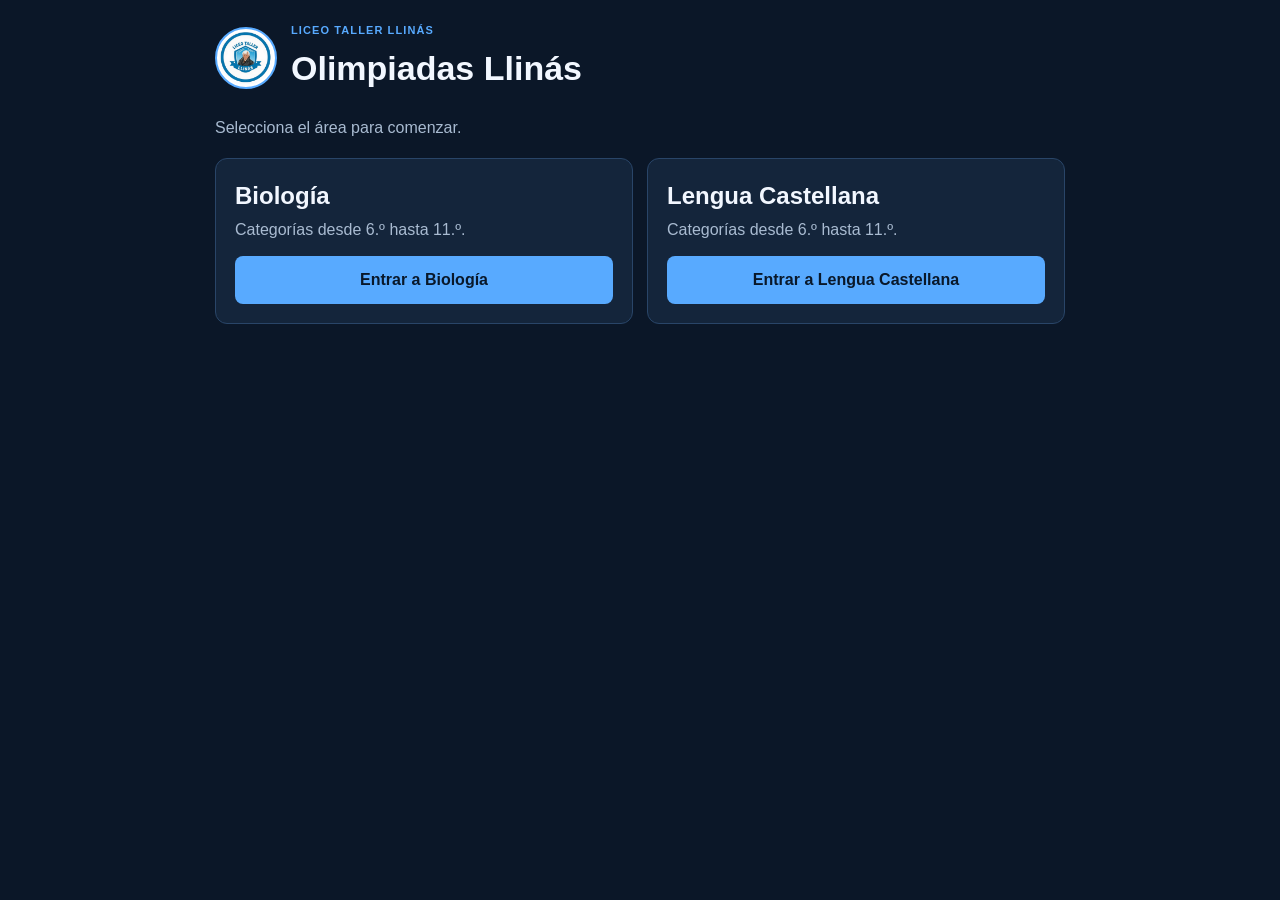
<file: index.html>
<!doctype html>
<html lang="es">
<head>
  <meta charset="utf-8">
  <meta name="viewport" content="width=device-width, initial-scale=1">
  <meta name="theme-color" content="#0b1728">
  <title>Olimpiadas Llinás</title>
  <style>
    :root{color-scheme:dark;--bg:#0b1728;--card:#14253b;--line:#294568;--text:#f2f7ff;--muted:#a9bbd1;--blue:#58aaff}*{box-sizing:border-box}body{margin:0;min-height:100vh;background:var(--bg);color:var(--text);font:16px/1.5 Arial,Helvetica,sans-serif;padding:22px 14px}.wrap{width:min(850px,100%);margin:auto}.top{display:flex;align-items:center;gap:14px;margin-bottom:22px}.top img{width:62px;height:62px;object-fit:contain;background:#fff;border-radius:50%;padding:2px;border:2px solid var(--blue)}.eyebrow{font-size:11px;letter-spacing:.1em;color:var(--blue);font-weight:bold;margin:0 0 4px}.top h1{font-size:clamp(24px,5vw,34px);margin:0}.intro{color:var(--muted);margin:0 0 18px}.subjects{display:grid;grid-template-columns:repeat(auto-fit,minmax(270px,1fr));gap:14px}.subject{background:var(--card);border:1px solid var(--line);border-radius:12px;padding:19px}.subject h2{margin:0 0 4px}.subject p{margin:0 0 14px;color:var(--muted)}.link{display:block;text-align:center;text-decoration:none;color:#09182a;background:var(--blue);font-weight:bold;padding:12px;border-radius:8px}.link:hover{background:#8cc7ff}
  </style>
</head>
<body>
  <main class="wrap">
    <header class="top"><img src="Biologia/assets/logo.jpg" alt="Escudo del Liceo Taller Llinás"><div><p class="eyebrow">LICEO TALLER LLINÁS</p><h1>Olimpiadas Llinás</h1></div></header>
    <p class="intro">Selecciona el área para comenzar.</p>
    <div class="subjects">
      <section class="subject"><h2>Biología</h2><p>Categorías desde 6.º hasta 11.º.</p><a class="link" href="Biologia/index.html">Entrar a Biología</a></section>
      <section class="subject"><h2>Lengua Castellana</h2><p>Categorías desde 6.º hasta 11.º.</p><a class="link" href="Lengua_Castellana/index.html">Entrar a Lengua Castellana</a></section>
    </div>
  </main>
</body>
</html>
</file>
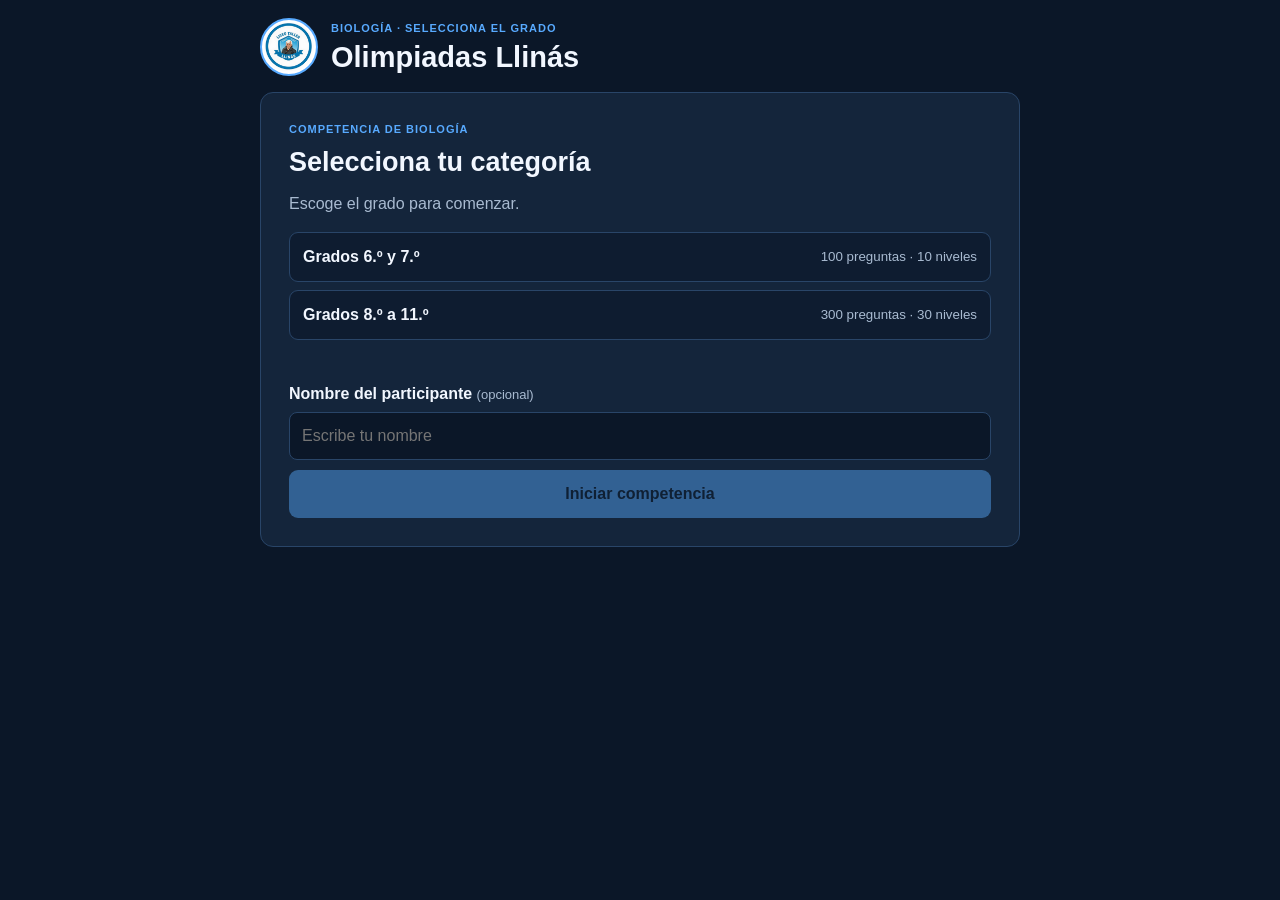
<file: Biologia/index.html>
<!doctype html>
<html lang="es">
<head>
  <meta charset="utf-8">
  <meta name="viewport" content="width=device-width, initial-scale=1">
  <meta name="theme-color" content="#0b1728">
  <title>Olimpiadas Llinás · Biología</title>
  <link rel="stylesheet" href="css/game.css">
</head>
<body data-subject="Biología">
  <main class="shell">
    <header class="topbar"><img class="school-logo" src="assets/logo.jpg" alt="Escudo del Liceo Taller Llinás"><div><p id="gradeLabel" class="eyebrow">BIOLOGÍA · SELECCIONA EL GRADO</p><h1>Olimpiadas Llinás</h1></div></header>
    <section id="startScreen" class="panel">
      <p class="eyebrow">COMPETENCIA DE BIOLOGÍA</p><h2>Selecciona tu categoría</h2>
      <p class="intro-copy">Escoge el grado para comenzar.</p>
      <div class="category-list" role="group" aria-label="Selecciona el grado"><button class="category-option" type="button" data-label="Grados 6.º y 7.º" data-bank="data/biologia-6-7.js" aria-pressed="false"><strong>Grados 6.º y 7.º</strong><small>100 preguntas · 10 niveles</small></button>
<button class="category-option" type="button" data-label="Grados 8.º a 11.º" data-bank="data/biologia-8-11.js" aria-pressed="false"><strong>Grados 8.º a 11.º</strong><small>300 preguntas · 30 niveles</small></button></div>
      <p id="categoryStatus" class="status" aria-live="polite"></p>
      <label class="label" for="playerName">Nombre del participante <span>(opcional)</span></label>
      <input id="playerName" maxlength="30" autocomplete="name" placeholder="Escribe tu nombre">
      <button id="btnStart" class="primary" disabled>Iniciar competencia</button>
    </section>
    <section id="gameScreen" class="panel" hidden>
      <div class="stats">
        <div><span>NIVEL</span><strong id="levelCounter">1 / 10</strong></div>
        <div><span>PREGUNTA</span><strong id="questionCounter">1 / 100</strong></div>
        <div><span>PUNTAJE</span><strong id="scoreCounter">0</strong></div>
        <div><span>TIEMPO TOTAL</span><strong id="timerCounter">00:00</strong></div>
      </div>
      <div class="progress" aria-label="Progreso de la competencia"><div id="progressBar"></div></div>
      <p id="participant" class="player"></p><p id="questionLabel" class="eyebrow"></p>
      <h2 id="questionText" class="question"></h2><div id="answers" class="answers"></div>
      <p id="feedback" class="feedback" aria-live="polite"></p>
      <p class="note">Acierto: 10 × nivel puntos, más bono por rapidez de hasta 10.</p>
    </section>
    <section id="resultScreen" class="panel result" hidden>
      <p id="resultLabel" class="eyebrow"></p><h2 id="resultTitle"></h2>
      <p id="resultSummary" class="summary"></p><div id="resultGrid" class="result-grid"></div>
      <button id="continueButton" class="primary"></button>
    </section>
  </main>
  <script src="js/app.js" defer></script>
</body>
</html>
</file>
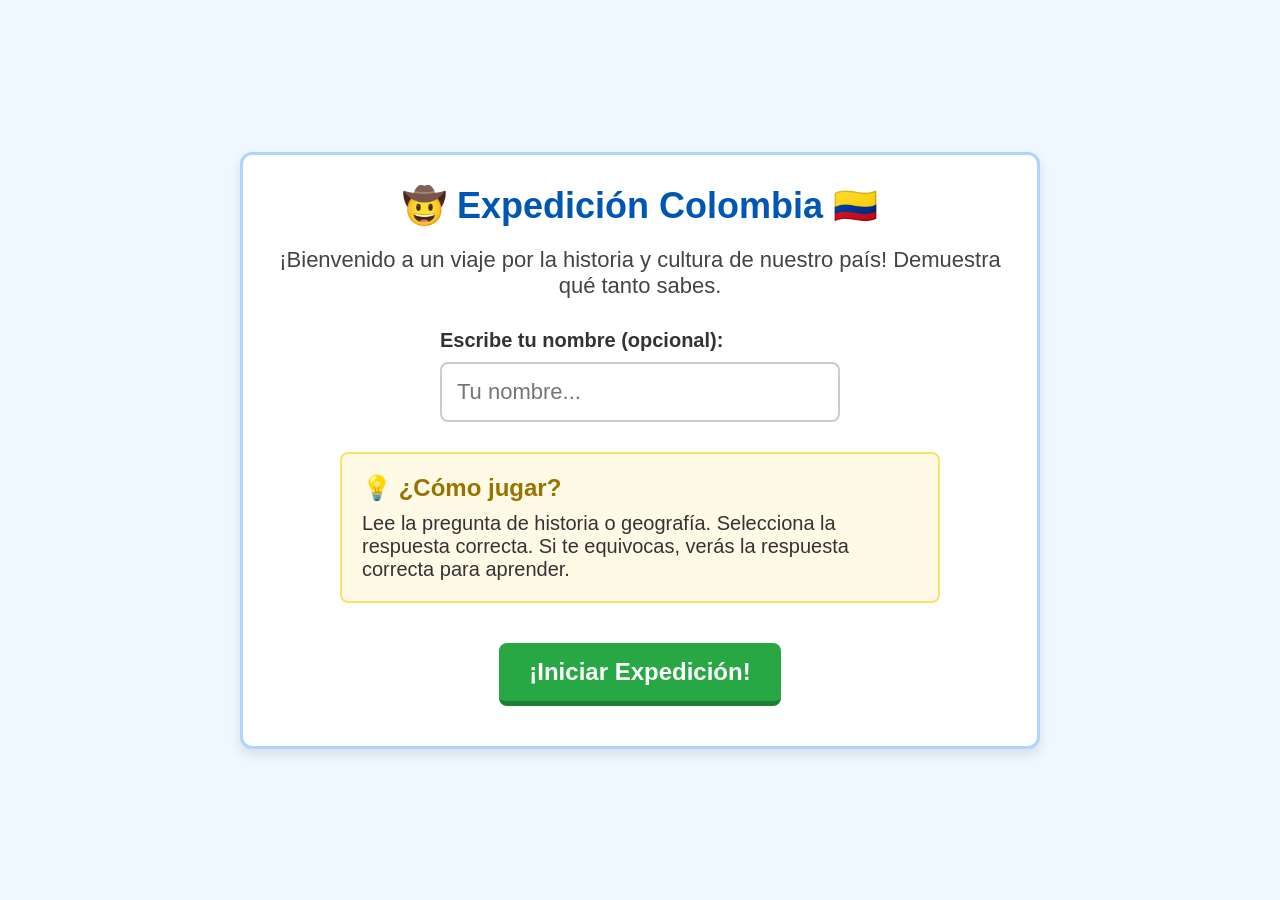
<file: Juego_Historia/index.html>
<!DOCTYPE html>
<html lang="es">
<head>
    <meta charset="UTF-8">
    <meta name="viewport" content="width=device-width, initial-scale=1.0">
    <title>Expedición Colombia</title>
    <link rel="stylesheet" href="css/estilos.css">
</head>
<body>
    <div id="contenedor-principal">
        
        <!-- PANTALLA INICIO -->
        <div id="pantalla-inicio" class="pantalla activa">
            <h1 class="titulo">🤠 Expedición Colombia 🇨🇴</h1>
            <p class="descripcion">¡Bienvenido a un viaje por la historia y cultura de nuestro país! Demuestra qué tanto sabes.</p>
            
            <div class="formulario-inicio">
                <label for="nombre-estudiante">Escribe tu nombre (opcional):</label>
                <input type="text" id="nombre-estudiante" placeholder="Tu nombre..." maxlength="30" autocomplete="off">
            </div>

            <div class="tarjeta-ayuda">
                <h3>💡 ¿Cómo jugar?</h3>
                <p>Lee la pregunta de historia o geografía. Selecciona la respuesta correcta. Si te equivocas, verás la respuesta correcta para aprender.</p>
            </div>

            <button id="btn-comenzar" class="btn-primario" tabindex="0">¡Iniciar Expedición!</button>
        </div>

        <!-- PANTALLA JUEGO -->
        <div id="pantalla-juego" class="pantalla">
            <div class="cabecera-juego">
                <div class="info-nivel">Nivel <span id="texto-nivel">1</span></div>
                <div class="info-puntaje">Puntaje: <span id="texto-puntaje">0</span> / 10</div>
            </div>
            
            <div class="barra-progreso-contenedor">
                <div id="barra-progreso" class="barra-progreso-llenado"></div>
            </div>

            <div class="tarjeta-pregunta">
                <h2 id="texto-pregunta">Pregunta</h2>
                <div id="contenedor-opciones" class="cuadricula-opciones">
                    <!-- Las opciones se inyectan aquí -->
                </div>
                <div id="mensaje-retroalimentacion" class="oculto">
                    <!-- Mensaje de acierto o error -->
                </div>
                <button id="btn-siguiente-pregunta" class="btn-secundario oculto" tabindex="0">Siguiente</button>
            </div>
        </div>

        <!-- PANTALLA NIVEL COMPLETADO -->
        <div id="pantalla-nivel" class="pantalla">
            <h2 id="titulo-nivel-completado">¡Época Completada!</h2>
            <div class="resumen-nivel">
                <p>Respuestas correctas: <span id="nivel-correctas" class="destacado">0</span> de 10</p>
                <p id="mensaje-motivador">¡Excelente esfuerzo!</p>
            </div>
            <div class="acciones-nivel">
                <button id="btn-repetir-nivel" class="btn-secundario" tabindex="0">Repetir Nivel</button>
                <button id="btn-siguiente-nivel" class="btn-primario oculto" tabindex="0">Siguiente Nivel ➡️</button>
            </div>
        </div>

        <!-- PANTALLA FINAL -->
        <div id="pantalla-final" class="pantalla">
            <div id="zona-impresion">
                <h1 class="titulo">🏆 ¡Expedición Completada! 🏆</h1>
                <h2 id="final-nombre-estudiante">Estudiante</h2>
                
                <div class="resumen-final">
                    <p>Has demostrado ser un gran conocedor de la historia de Colombia.</p>
                    <p><strong>Puntaje Total:</strong> <span id="final-puntaje">0</span> / 50</p>
                    <p><strong>Niveles Completados:</strong> <span id="final-niveles">5</span></p>
                    <p><strong>Fecha:</strong> <span id="final-fecha"></span></p>
                </div>
            </div>

            <div class="acciones-finales no-imprimir">
                <button id="btn-imprimir" class="btn-secundario" tabindex="0">🖨️ Imprimir Resultado</button>
                <button id="btn-jugar-nuevo" class="btn-primario" tabindex="0">🔄 Jugar de Nuevo</button>
            </div>
        </div>

    </div>

    <script src="js/juego.js"></script>
</body>
</html>
</file>
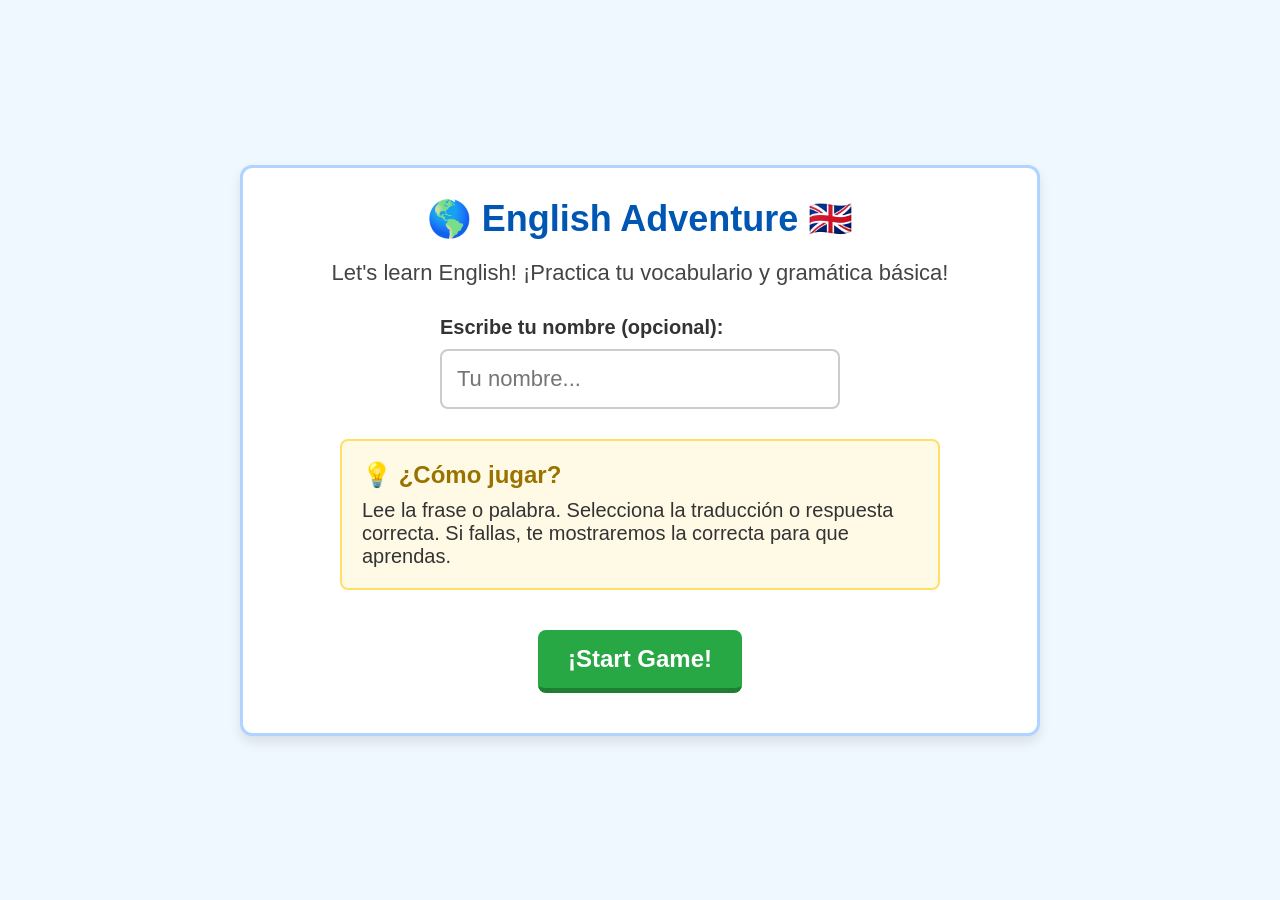
<file: Juego_Ingles/index.html>
<!DOCTYPE html>
<html lang="es">
<head>
    <meta charset="UTF-8">
    <meta name="viewport" content="width=device-width, initial-scale=1.0">
    <title>English Adventure</title>
    <link rel="stylesheet" href="css/estilos.css">
</head>
<body>
    <div id="contenedor-principal">
        
        <!-- PANTALLA INICIO -->
        <div id="pantalla-inicio" class="pantalla activa">
            <h1 class="titulo">🌎 English Adventure 🇬🇧</h1>
            <p class="descripcion">Let's learn English! ¡Practica tu vocabulario y gramática básica!</p>
            
            <div class="formulario-inicio">
                <label for="nombre-estudiante">Escribe tu nombre (opcional):</label>
                <input type="text" id="nombre-estudiante" placeholder="Tu nombre..." maxlength="30" autocomplete="off">
            </div>

            <div class="tarjeta-ayuda">
                <h3>💡 ¿Cómo jugar?</h3>
                <p>Lee la frase o palabra. Selecciona la traducción o respuesta correcta. Si fallas, te mostraremos la correcta para que aprendas.</p>
            </div>

            <button id="btn-comenzar" class="btn-primario" tabindex="0">¡Start Game!</button>
        </div>

        <!-- PANTALLA JUEGO -->
        <div id="pantalla-juego" class="pantalla">
            <div class="cabecera-juego">
                <div class="info-nivel">Level <span id="texto-nivel">1</span></div>
                <div class="info-puntaje">Score: <span id="texto-puntaje">0</span> / 10</div>
            </div>
            
            <div class="barra-progreso-contenedor">
                <div id="barra-progreso" class="barra-progreso-llenado"></div>
            </div>

            <div class="tarjeta-pregunta">
                <h2 id="texto-pregunta">Pregunta</h2>
                <div id="contenedor-opciones" class="cuadricula-opciones">
                    <!-- Las opciones se inyectan aquí -->
                </div>
                <div id="mensaje-retroalimentacion" class="oculto">
                    <!-- Mensaje de acierto o error -->
                </div>
                <button id="btn-siguiente-pregunta" class="btn-secundario oculto" tabindex="0">Next</button>
            </div>
        </div>

        <!-- PANTALLA NIVEL COMPLETADO -->
        <div id="pantalla-nivel" class="pantalla">
            <h2 id="titulo-nivel-completado">¡Level Complete!</h2>
            <div class="resumen-nivel">
                <p>Respuestas correctas: <span id="nivel-correctas" class="destacado">0</span> de 10</p>
                <p id="mensaje-motivador">Great job!</p>
            </div>
            <div class="acciones-nivel">
                <button id="btn-repetir-nivel" class="btn-secundario" tabindex="0">Repeat Level</button>
                <button id="btn-siguiente-nivel" class="btn-primario oculto" tabindex="0">Next Level ➡️</button>
            </div>
        </div>

        <!-- PANTALLA FINAL -->
        <div id="pantalla-final" class="pantalla">
            <div id="zona-impresion">
                <h1 class="titulo">🏆 You are a Champion! 🏆</h1>
                <h2 id="final-nombre-estudiante">Estudiante</h2>
                
                <div class="resumen-final">
                    <p>Has completado todos los niveles de inglés con éxito.</p>
                    <p><strong>Total Score:</strong> <span id="final-puntaje">0</span> / 50</p>
                    <p><strong>Levels Completed:</strong> <span id="final-niveles">5</span></p>
                    <p><strong>Date:</strong> <span id="final-fecha"></span></p>
                </div>
            </div>

            <div class="acciones-finales no-imprimir">
                <button id="btn-imprimir" class="btn-secundario" tabindex="0">🖨️ Print Result</button>
                <button id="btn-jugar-nuevo" class="btn-primario" tabindex="0">🔄 Play Again</button>
            </div>
        </div>

    </div>

    <script src="js/juego.js"></script>
</body>
</html>
</file>
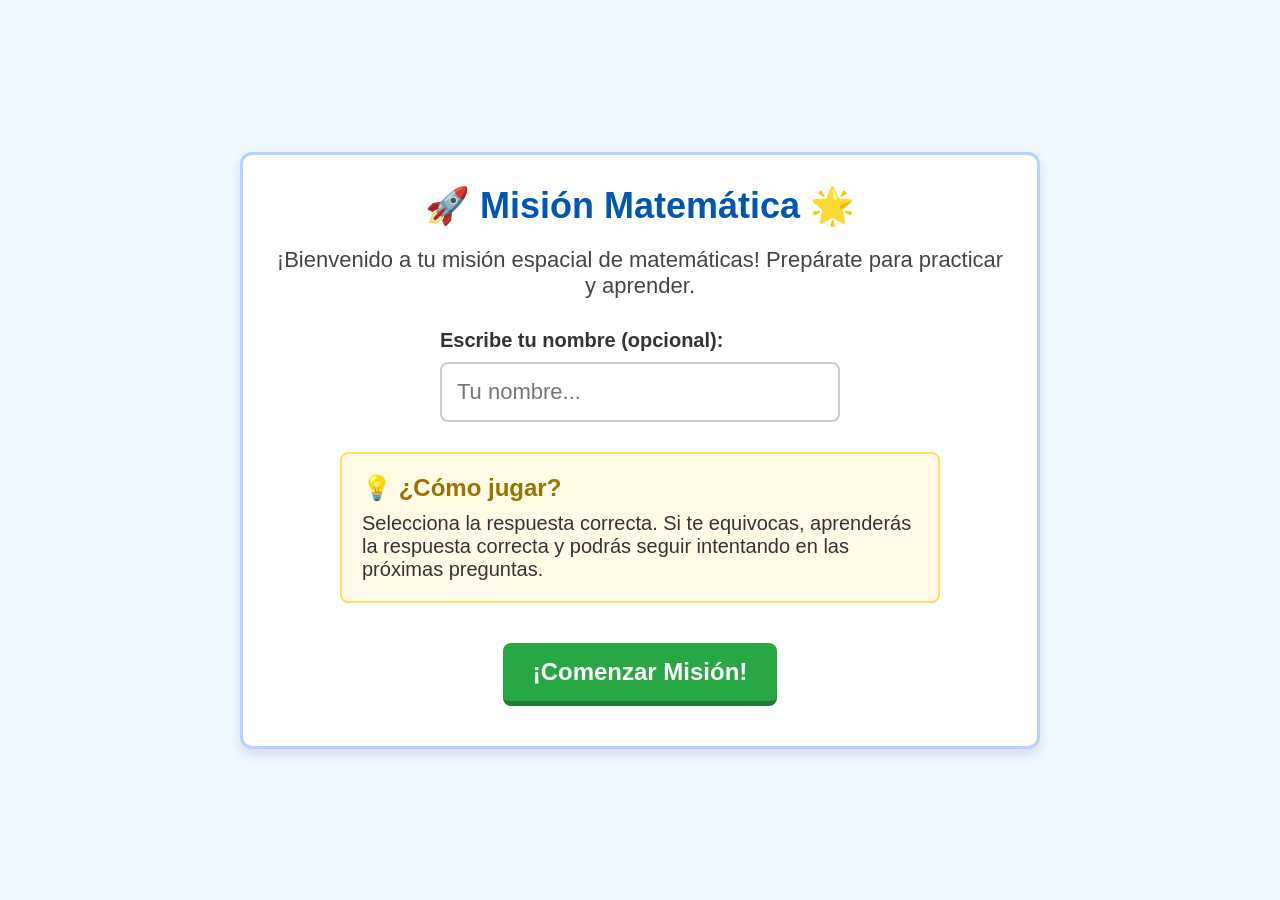
<file: Juego_matematicas/index.html>
<!DOCTYPE html>
<html lang="es">
<head>
    <meta charset="UTF-8">
    <meta name="viewport" content="width=device-width, initial-scale=1.0">
    <title>Misión Matemática</title>
    <link rel="stylesheet" href="css/estilos.css">
</head>
<body>
    <div id="contenedor-principal">
        
        <!-- PANTALLA INICIO -->
        <div id="pantalla-inicio" class="pantalla activa">
            <h1 class="titulo">🚀 Misión Matemática 🌟</h1>
            <p class="descripcion">¡Bienvenido a tu misión espacial de matemáticas! Prepárate para practicar y aprender.</p>
            
            <div class="formulario-inicio">
                <label for="nombre-estudiante">Escribe tu nombre (opcional):</label>
                <input type="text" id="nombre-estudiante" placeholder="Tu nombre..." maxlength="30" autocomplete="off">
            </div>

            <div class="tarjeta-ayuda">
                <h3>💡 ¿Cómo jugar?</h3>
                <p>Selecciona la respuesta correcta. Si te equivocas, aprenderás la respuesta correcta y podrás seguir intentando en las próximas preguntas.</p>
            </div>

            <button id="btn-comenzar" class="btn-primario" tabindex="0">¡Comenzar Misión!</button>
        </div>

        <!-- PANTALLA JUEGO -->
        <div id="pantalla-juego" class="pantalla">
            <div class="cabecera-juego">
                <div class="info-nivel">Nivel <span id="texto-nivel">1</span></div>
                <div class="info-puntaje">Puntaje: <span id="texto-puntaje">0</span> / 10</div>
            </div>
            
            <div class="barra-progreso-contenedor">
                <div id="barra-progreso" class="barra-progreso-llenado"></div>
            </div>

            <div class="tarjeta-pregunta">
                <h2 id="texto-pregunta">Pregunta</h2>
                <div id="contenedor-opciones" class="cuadricula-opciones">
                    <!-- Las opciones se inyectan aquí -->
                </div>
                <div id="mensaje-retroalimentacion" class="oculto">
                    <!-- Mensaje de acierto o error -->
                </div>
                <button id="btn-siguiente-pregunta" class="btn-secundario oculto" tabindex="0">Siguiente</button>
            </div>
        </div>

        <!-- PANTALLA NIVEL COMPLETADO -->
        <div id="pantalla-nivel" class="pantalla">
            <h2 id="titulo-nivel-completado">¡Nivel Terminado!</h2>
            <div class="resumen-nivel">
                <p>Respuestas correctas: <span id="nivel-correctas" class="destacado">0</span> de 10</p>
                <p id="mensaje-motivador">¡Excelente esfuerzo!</p>
            </div>
            <div class="acciones-nivel">
                <button id="btn-repetir-nivel" class="btn-secundario" tabindex="0">Repetir Nivel</button>
                <button id="btn-siguiente-nivel" class="btn-primario oculto" tabindex="0">Siguiente Nivel ➡️</button>
            </div>
        </div>

        <!-- PANTALLA FINAL -->
        <div id="pantalla-final" class="pantalla">
            <div id="zona-impresion">
                <h1 class="titulo">🏆 ¡Misión Completada! 🏆</h1>
                <h2 id="final-nombre-estudiante">Estudiante</h2>
                
                <div class="resumen-final">
                    <p>Has terminado todas las misiones de hoy.</p>
                    <p><strong>Puntaje Total:</strong> <span id="final-puntaje">0</span> / 50</p>
                    <p><strong>Niveles Completados:</strong> <span id="final-niveles">5</span></p>
                    <p><strong>Fecha:</strong> <span id="final-fecha"></span></p>
                </div>
            </div>

            <div class="acciones-finales no-imprimir">
                <button id="btn-imprimir" class="btn-secundario" tabindex="0">🖨️ Imprimir Resultado</button>
                <button id="btn-jugar-nuevo" class="btn-primario" tabindex="0">🔄 Jugar de Nuevo</button>
            </div>
        </div>

    </div>

    <script src="js/juego.js"></script>
</body>
</html>
</file>
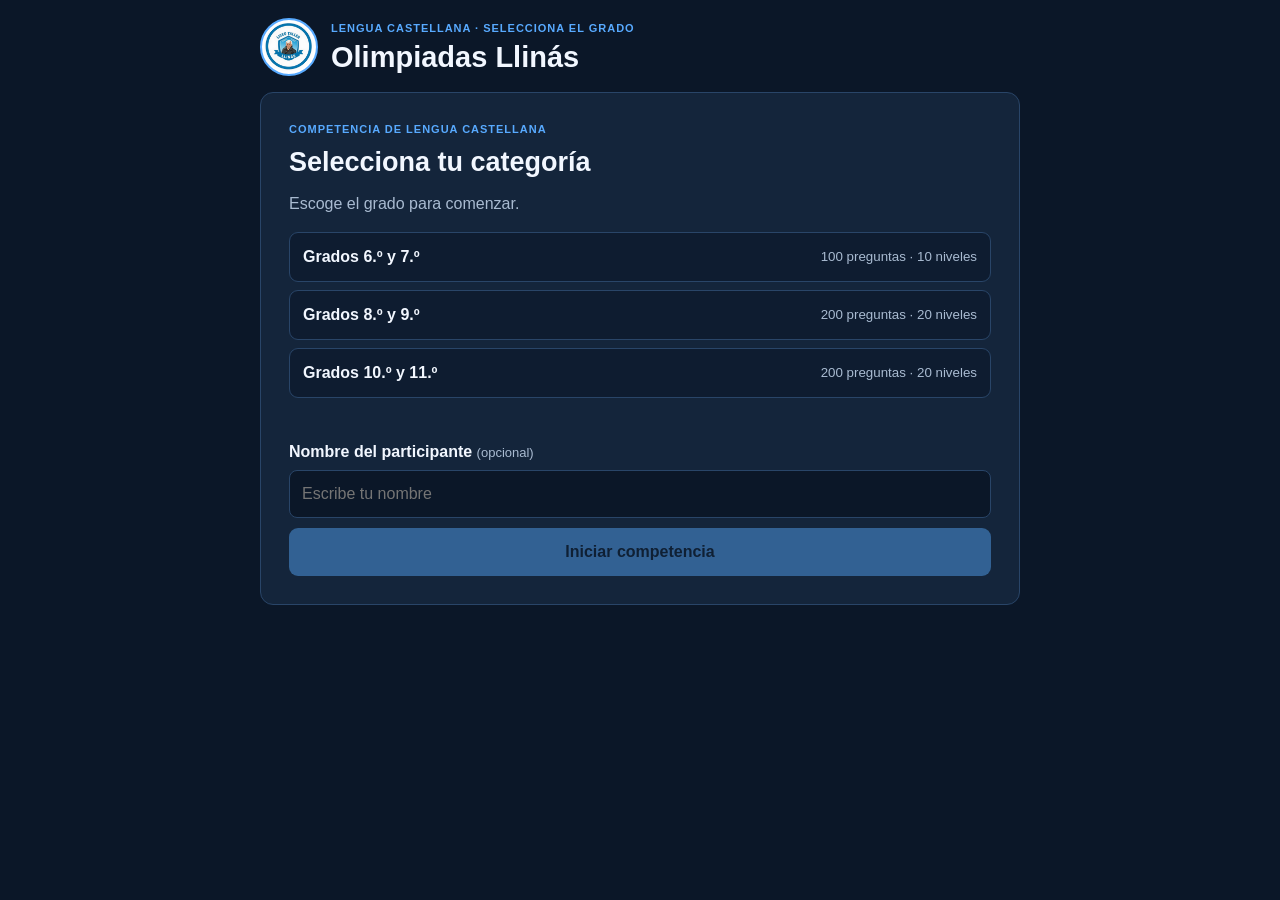
<file: Lengua_Castellana/index.html>
<!doctype html>
<html lang="es">
<head>
  <meta charset="utf-8">
  <meta name="viewport" content="width=device-width, initial-scale=1">
  <meta name="theme-color" content="#0b1728">
  <title>Olimpiadas Llinás · Lengua Castellana</title>
  <link rel="stylesheet" href="css/game.css">
</head>
<body data-subject="Lengua Castellana">
  <main class="shell">
    <header class="topbar"><img class="school-logo" src="assets/logo.jpg" alt="Escudo del Liceo Taller Llinás"><div><p id="gradeLabel" class="eyebrow">LENGUA CASTELLANA · SELECCIONA EL GRADO</p><h1>Olimpiadas Llinás</h1></div></header>
    <section id="startScreen" class="panel">
      <p class="eyebrow">COMPETENCIA DE LENGUA CASTELLANA</p><h2>Selecciona tu categoría</h2>
      <p class="intro-copy">Escoge el grado para comenzar.</p>
      <div class="category-list" role="group" aria-label="Selecciona el grado"><button class="category-option" type="button" data-label="Grados 6.º y 7.º" data-bank="data/lengua-6-7.js" aria-pressed="false"><strong>Grados 6.º y 7.º</strong><small>100 preguntas · 10 niveles</small></button>
<button class="category-option" type="button" data-label="Grados 8.º y 9.º" data-bank="data/lengua-8-9.js" aria-pressed="false"><strong>Grados 8.º y 9.º</strong><small>200 preguntas · 20 niveles</small></button>
<button class="category-option" type="button" data-label="Grados 10.º y 11.º" data-bank="data/lengua-10-11.js" aria-pressed="false"><strong>Grados 10.º y 11.º</strong><small>200 preguntas · 20 niveles</small></button></div>
      <p id="categoryStatus" class="status" aria-live="polite"></p>
      <label class="label" for="playerName">Nombre del participante <span>(opcional)</span></label>
      <input id="playerName" maxlength="30" autocomplete="name" placeholder="Escribe tu nombre">
      <button id="btnStart" class="primary" disabled>Iniciar competencia</button>
    </section>
    <section id="gameScreen" class="panel" hidden>
      <div class="stats">
        <div><span>NIVEL</span><strong id="levelCounter">1 / 10</strong></div>
        <div><span>PREGUNTA</span><strong id="questionCounter">1 / 100</strong></div>
        <div><span>PUNTAJE</span><strong id="scoreCounter">0</strong></div>
        <div><span>TIEMPO TOTAL</span><strong id="timerCounter">00:00</strong></div>
      </div>
      <div class="progress" aria-label="Progreso de la competencia"><div id="progressBar"></div></div>
      <p id="participant" class="player"></p><p id="questionLabel" class="eyebrow"></p>
      <h2 id="questionText" class="question"></h2><div id="answers" class="answers"></div>
      <p id="feedback" class="feedback" aria-live="polite"></p>
      <p class="note">Acierto: 10 × nivel puntos, más bono por rapidez de hasta 10.</p>
    </section>
    <section id="resultScreen" class="panel result" hidden>
      <p id="resultLabel" class="eyebrow"></p><h2 id="resultTitle"></h2>
      <p id="resultSummary" class="summary"></p><div id="resultGrid" class="result-grid"></div>
      <button id="continueButton" class="primary"></button>
    </section>
  </main>
  <script src="js/app.js" defer></script>
</body>
</html>
</file>
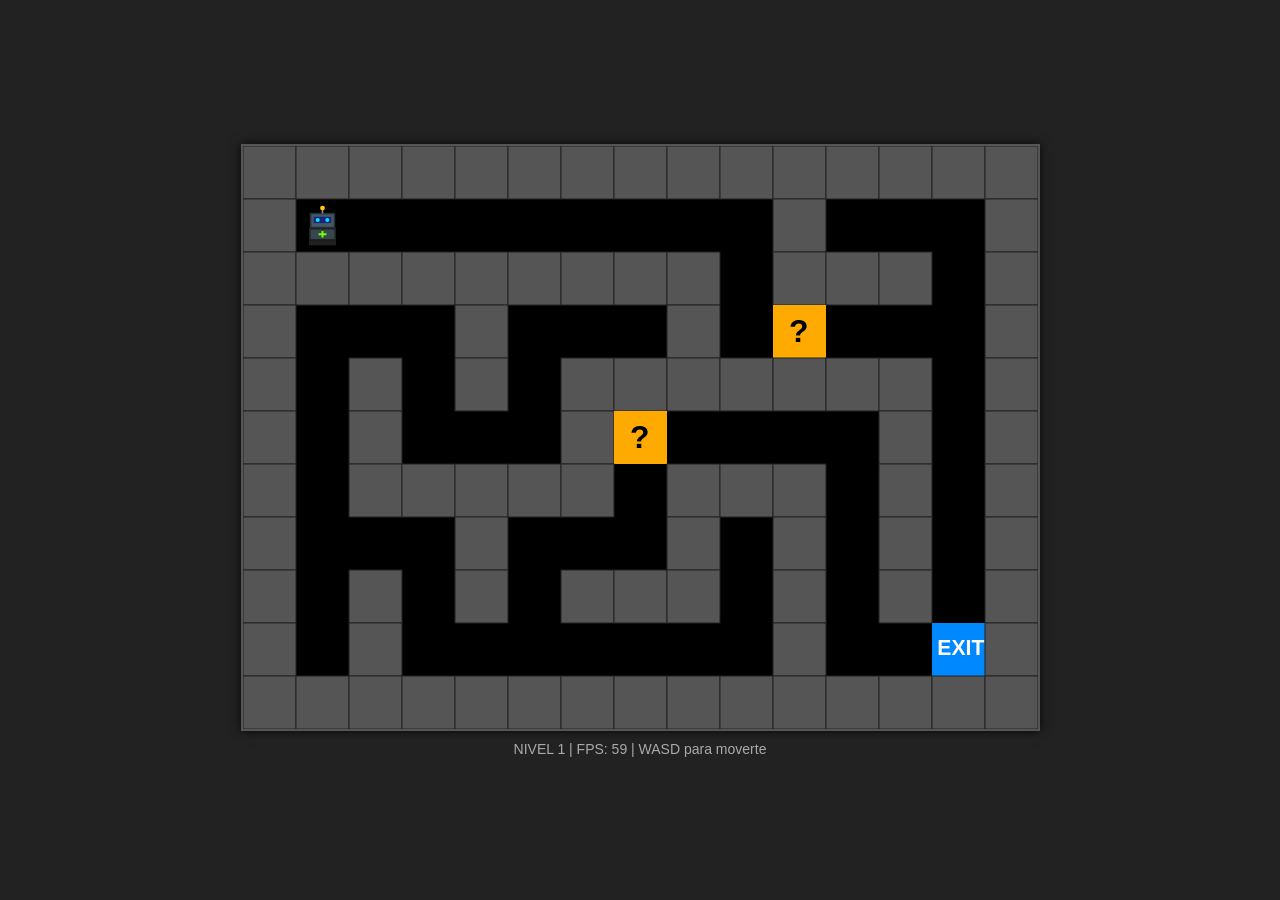
<file: Motor2D_Base/index.html>
<!DOCTYPE html>
<html lang="es">
<head>
    <meta charset="UTF-8">
    <meta name="viewport" content="width=device-width, initial-scale=1.0">
    <title>Motor 2D - Arquitectura Limpia</title>
    <style>
        body {
            margin: 0;
            padding: 0;
            background-color: #222;
            display: flex;
            justify-content: center;
            align-items: center;
            height: 100vh;
            color: white;
            font-family: sans-serif;
            flex-direction: column;
        }
        /* Contenedor relativo para poder sobreponer la UI del juego encima del canvas */
        #contenedorJuego { position: relative; }
        canvas {
            background-color: #000;
            border: 2px solid #555;
            box-shadow: 0 0 10px rgba(0,0,0,0.8);
            display: block;
        }
        .ui-panel { margin-top: 10px; font-size: 14px; color: #aaa; }
        /* UI de la Pregunta Matemática */
        #panelPregunta {
            display: none;
            position: absolute;
            top: 50%;
            left: 50%;
            transform: translate(-50%, -50%);
            background: rgba(10, 20, 40, 0.95);
            padding: 30px;
            border: 3px solid #ffaa00;
            border-radius: 10px;
            text-align: center;
            box-shadow: 0 0 20px rgba(255, 170, 0, 0.5);
            width: 300px;
        }
        #panelPregunta h2 { margin-top: 0; color: #ffaa00; }
        #inputRespuesta { font-size: 24px; width: 120px; text-align: center; padding: 5px; margin: 10px 0; }
        #btnResponder { font-size: 18px; padding: 8px 20px; background-color: #ffaa00; color: #000; border: none; cursor: pointer; font-weight: bold; }
        #btnResponder:hover { background-color: #ffd000; }
        #mensajeError { color: #ff4444; font-weight: bold; font-size: 18px; margin-top: 15px; display: none; }
    </style>
</head>
<body>
    <div id="contenedorJuego">
        <canvas id="pantallaJuego" width="800" height="600"></canvas>
        <!-- Panel UI que aparecerá por encima del juego -->
        <div id="panelPregunta">
            <h2 id="textoPregunta">¿Cuánto es?</h2>
            <input type="number" id="inputRespuesta" autocomplete="off"><br>
            <button id="btnResponder">Responder (Enter)</button>
            <p id="mensajeError">¡Respuesta incorrecta!<br>Volviendo al inicio...</p>
        </div>
    </div>
    <div class="ui-panel">FPS: <span id="fpsContador">0</span> | Usa WASD o Flechas para moverte</div>
    <script src="js/estado.js"></script>
    <script src="js/bucle.js"></script>
</body>
</html>
</file>
<file: Biologia/css/game.css>
:root{color-scheme:dark;--bg:#0b1728;--card:#14253b;--panel:#0e1c30;--line:#294568;--text:#f2f7ff;--muted:#a9bbd1;--blue:#58aaff;--blue-deep:#173b62;--gold:#ffdc78;--bad:#ff9292}
*{box-sizing:border-box}body{margin:0;min-height:100vh;background:var(--bg);color:var(--text);font:16px/1.5 Arial,Helvetica,sans-serif;display:flex;justify-content:center;padding:18px 12px}.shell{width:min(760px,100%)}.topbar{display:flex;align-items:center;gap:13px;margin:0 0 16px}.school-logo{width:58px;height:58px;flex:0 0 58px;object-fit:contain;background:#fff;border:2px solid var(--blue);border-radius:50%;padding:2px}.topbar h1{font-size:clamp(22px,4vw,29px);line-height:1.15;margin:0}.eyebrow{font-size:11px;letter-spacing:.09em;color:var(--blue);font-weight:700;margin:0 0 4px}.panel{background:var(--card);border:1px solid var(--line);border-radius:13px;padding:clamp(17px,4vw,28px)}h2{margin:4px 0 10px;font-size:clamp(22px,4vw,27px)}.intro-copy{color:var(--muted);margin:0 0 12px}.category-list{display:grid;gap:8px;margin:16px 0}.category-option{display:flex;justify-content:space-between;align-items:center;text-align:left;gap:12px;width:100%;padding:12px 13px;color:var(--text);background:var(--panel);border:1px solid var(--line);border-radius:9px;font:inherit;cursor:pointer}.category-option:hover,.category-option.selected{border-color:var(--blue);background:#17304e}.category-option small{color:var(--muted);white-space:nowrap}.category-option:disabled{opacity:.55;cursor:wait}.status{min-height:20px;font-size:13px;color:var(--blue);margin:-7px 0 12px}.label{display:block;font-weight:700;margin:13px 0 6px}.label span{font-weight:400;font-size:13px;color:var(--muted)}input{width:100%;padding:11px 12px;border-radius:8px;border:1px solid var(--line);background:#0b1728;color:var(--text);font:inherit;margin-bottom:10px}.primary{width:100%;border:0;border-radius:9px;background:var(--blue);color:#0b1b2d;font:inherit;font-weight:700;padding:12px 16px;cursor:pointer}.primary:hover:not(:disabled){background:#8cc7ff}.primary:disabled{opacity:.45;cursor:not-allowed}.stats{display:grid;grid-template-columns:repeat(4,1fr);gap:8px}.stats>div{padding:9px;border:1px solid var(--line);border-radius:8px;background:var(--panel)}.stats span{display:block;color:var(--muted);font-size:10px;letter-spacing:.07em}.stats strong{display:block;margin-top:3px;font-size:15px}.progress{height:6px;background:#08111e;border-radius:6px;overflow:hidden;margin:13px 0 16px}.progress div{height:100%;width:0;background:var(--blue)}.player{color:var(--muted);font-size:13px;margin:0 0 12px}.question{font-size:clamp(19px,4vw,25px);line-height:1.35;margin:7px 0 17px}.answers{display:grid;gap:8px}.answer-option{width:100%;min-height:46px;text-align:left;color:var(--text);background:var(--panel);border:1px solid var(--line);border-radius:8px;padding:11px 12px;font:inherit;cursor:pointer}.answer-option:hover:not(:disabled),.answer-option:focus-visible{border-color:var(--blue);background:#17304e}.answer-option:disabled{cursor:default}.answer-option.correct{border-color:var(--blue);background:var(--blue-deep)}.answer-option.incorrect{border-color:var(--bad);background:#482a36}.answer-letter{display:inline-grid;place-items:center;width:24px;height:24px;margin-right:8px;border-radius:6px;background:#294568;font-weight:700}.feedback{min-height:22px;font-weight:700;color:var(--gold);margin:8px 0}.note{font-size:12px;color:var(--muted);margin:9px 0 0}.result{text-align:center}.summary{color:var(--muted);font-size:17px}.result-grid{display:grid;grid-template-columns:repeat(3,1fr);gap:8px;margin:19px 0}.result-grid>div{padding:12px 5px;background:var(--panel);border:1px solid var(--line);border-radius:8px}.result-grid span,.result-grid strong{display:block}.result-grid span{font-size:11px;color:var(--muted)}.result-grid strong{font-size:19px;margin-top:3px}[hidden]{display:none!important}@media(max-width:480px){body{padding:12px 8px}.stats{grid-template-columns:repeat(2,1fr)}.panel{border-radius:11px;padding:16px}.category-option{align-items:flex-start;flex-direction:column;gap:3px}.result-grid{gap:5px}.result-grid strong{font-size:17px}}
</file>
<file: Juego_Historia/css/estilos.css>
/* RESET BÁSICO */
* {
    margin: 0;
    padding: 0;
    box-sizing: border-box;
    font-family: Arial, Verdana, sans-serif;
}

body {
    background-color: #f0f8ff; /* Azul claro muy suave */
    color: #333;
    font-size: 20px; /* Texto grande, min 18px */
    display: flex;
    justify-content: center;
    align-items: center;
    min-height: 100vh;
}

/* CONTENEDOR PRINCIPAL */
#contenedor-principal {
    width: 100%;
    max-width: 800px;
    background-color: #ffffff;
    border-radius: 12px;
    box-shadow: 0 6px 12px rgba(0,0,0,0.1);
    padding: 30px;
    margin: 20px;
    border: 3px solid #b0d4ff;
}

/* PANTALLAS */
.pantalla {
    display: none;
    text-align: center;
    flex-direction: column;
    align-items: center;
    width: 100%;
}

.pantalla.activa {
    display: flex;
}

.oculto {
    display: none !important;
}

/* TEXTOS Y TÍTULOS */
.titulo {
    font-size: 36px;
    color: #0056b3;
    margin-bottom: 20px;
}

h2 {
    font-size: 28px;
    color: #222;
    margin-bottom: 20px;
}

.descripcion {
    font-size: 22px;
    margin-bottom: 30px;
    color: #444;
}

.destacado {
    font-size: 26px;
    font-weight: bold;
    color: #007bb5;
}

/* FORMULARIO */
.formulario-inicio {
    margin-bottom: 30px;
    width: 100%;
    max-width: 400px;
    text-align: left;
}

.formulario-inicio label {
    display: block;
    font-size: 20px;
    font-weight: bold;
    margin-bottom: 10px;
}

.formulario-inicio input {
    width: 100%;
    padding: 15px;
    font-size: 22px;
    border: 2px solid #ccc;
    border-radius: 8px;
}

.formulario-inicio input:focus {
    outline: none;
    border-color: #0056b3;
    box-shadow: 0 0 5px rgba(0,86,179,0.5);
}

/* TARJETA DE AYUDA */
.tarjeta-ayuda {
    background-color: #fffae6;
    border: 2px solid #ffe066;
    border-radius: 8px;
    padding: 20px;
    margin-bottom: 30px;
    text-align: left;
    width: 100%;
    max-width: 600px;
}

.tarjeta-ayuda h3 {
    margin-bottom: 10px;
    color: #997300;
    font-size: 24px;
}

/* BOTONES */
button {
    cursor: pointer;
    border: none;
    border-radius: 8px;
    font-weight: bold;
    font-size: 24px;
    padding: 15px 30px;
    transition: transform 0.1s, background-color 0.2s;
    margin: 10px;
}

button:focus {
    outline: 4px solid #ff9900;
    outline-offset: 2px;
}

button:active {
    transform: scale(0.98);
}

.btn-primario {
    background-color: #28a745;
    color: white;
    border-bottom: 5px solid #1e7e34;
}

.btn-primario:hover, .btn-primario:focus {
    background-color: #218838;
}

.btn-secundario {
    background-color: #007bff;
    color: white;
    border-bottom: 5px solid #0056b3;
}

.btn-secundario:hover, .btn-secundario:focus {
    background-color: #0069d9;
}

.btn-opcion {
    background-color: #f8f9fa;
    color: #333;
    border: 3px solid #dee2e6;
    font-size: 26px;
    padding: 20px;
    width: 100%;
    border-radius: 12px;
    margin: 0;
}

.btn-opcion:hover, .btn-opcion:focus {
    background-color: #e2e6ea;
    border-color: #dae0e5;
}

.btn-opcion.correcta {
    background-color: #d4edda !important;
    border-color: #28a745 !important;
    color: #155724;
}

.btn-opcion.incorrecta {
    background-color: #f8d7da !important;
    border-color: #dc3545 !important;
    color: #721c24;
}

/* CABECERA JUEGO */
.cabecera-juego {
    display: flex;
    justify-content: space-between;
    width: 100%;
    margin-bottom: 15px;
    font-size: 22px;
    font-weight: bold;
    color: #0056b3;
}

/* BARRA DE PROGRESO */
.barra-progreso-contenedor {
    width: 100%;
    height: 25px;
    background-color: #e9ecef;
    border-radius: 12px;
    overflow: hidden;
    margin-bottom: 30px;
    border: 2px solid #ccc;
}

.barra-progreso-llenado {
    height: 100%;
    background-color: #28a745;
    width: 0%;
    transition: width 0.3s ease;
}

/* TARJETA DE PREGUNTA */
.tarjeta-pregunta {
    width: 100%;
}

#texto-pregunta {
    font-size: 32px;
    margin-bottom: 30px;
    padding: 20px;
    background-color: #f1f8ff;
    border-radius: 10px;
    border: 2px solid #cce5ff;
}

.cuadricula-opciones {
    display: grid;
    grid-template-columns: 1fr 1fr;
    gap: 15px;
    margin-bottom: 30px;
}

/* MENSAJES DE RETROALIMENTACIÓN */
#mensaje-retroalimentacion {
    font-size: 26px;
    font-weight: bold;
    padding: 20px;
    border-radius: 8px;
    margin-bottom: 20px;
}

.mensaje-exito {
    background-color: #d4edda;
    color: #155724;
    border: 2px solid #c3e6cb;
}

.mensaje-error {
    background-color: #f8d7da;
    color: #721c24;
    border: 2px solid #f5c6cb;
}

/* RESUMEN NIVEL Y FINAL */
.resumen-nivel, .resumen-final {
    font-size: 24px;
    background-color: #f8f9fa;
    padding: 30px;
    border-radius: 12px;
    border: 2px solid #dee2e6;
    margin-bottom: 30px;
    width: 100%;
    max-width: 600px;
}

.resumen-nivel p, .resumen-final p {
    margin-bottom: 15px;
}

.acciones-nivel, .acciones-finales {
    display: flex;
    gap: 20px;
    flex-wrap: wrap;
    justify-content: center;
}

/* MEDIA QUERIES (Responsivo) */
@media (max-width: 600px) {
    .cuadricula-opciones {
        grid-template-columns: 1fr; /* Una columna en pantallas pequeñas */
    }
    
    .cabecera-juego {
        flex-direction: column;
        gap: 10px;
    }

    .titulo {
        font-size: 28px;
    }

    #texto-pregunta {
        font-size: 26px;
    }

    button {
        width: 100%;
        margin: 10px 0;
    }
}

/* ESTILOS DE IMPRESIÓN */
@media print {
    body {
        background-color: white;
    }
    
    #contenedor-principal {
        box-shadow: none;
        border: none;
        margin: 0;
        padding: 0;
    }

    .no-imprimir, .acciones-finales, .tarjeta-ayuda {
        display: none !important;
    }

    .titulo {
        color: black;
    }

    .resumen-final {
        border: 2px solid black;
        color: black;
    }
}
</file>
<file: Juego_Ingles/css/estilos.css>
/* RESET BÁSICO */
* {
    margin: 0;
    padding: 0;
    box-sizing: border-box;
    font-family: Arial, Verdana, sans-serif;
}

body {
    background-color: #f0f8ff; /* Azul claro muy suave */
    color: #333;
    font-size: 20px; /* Texto grande, min 18px */
    display: flex;
    justify-content: center;
    align-items: center;
    min-height: 100vh;
}

/* CONTENEDOR PRINCIPAL */
#contenedor-principal {
    width: 100%;
    max-width: 800px;
    background-color: #ffffff;
    border-radius: 12px;
    box-shadow: 0 6px 12px rgba(0,0,0,0.1);
    padding: 30px;
    margin: 20px;
    border: 3px solid #b0d4ff;
}

/* PANTALLAS */
.pantalla {
    display: none;
    text-align: center;
    flex-direction: column;
    align-items: center;
    width: 100%;
}

.pantalla.activa {
    display: flex;
}

.oculto {
    display: none !important;
}

/* TEXTOS Y TÍTULOS */
.titulo {
    font-size: 36px;
    color: #0056b3;
    margin-bottom: 20px;
}

h2 {
    font-size: 28px;
    color: #222;
    margin-bottom: 20px;
}

.descripcion {
    font-size: 22px;
    margin-bottom: 30px;
    color: #444;
}

.destacado {
    font-size: 26px;
    font-weight: bold;
    color: #007bb5;
}

/* FORMULARIO */
.formulario-inicio {
    margin-bottom: 30px;
    width: 100%;
    max-width: 400px;
    text-align: left;
}

.formulario-inicio label {
    display: block;
    font-size: 20px;
    font-weight: bold;
    margin-bottom: 10px;
}

.formulario-inicio input {
    width: 100%;
    padding: 15px;
    font-size: 22px;
    border: 2px solid #ccc;
    border-radius: 8px;
}

.formulario-inicio input:focus {
    outline: none;
    border-color: #0056b3;
    box-shadow: 0 0 5px rgba(0,86,179,0.5);
}

/* TARJETA DE AYUDA */
.tarjeta-ayuda {
    background-color: #fffae6;
    border: 2px solid #ffe066;
    border-radius: 8px;
    padding: 20px;
    margin-bottom: 30px;
    text-align: left;
    width: 100%;
    max-width: 600px;
}

.tarjeta-ayuda h3 {
    margin-bottom: 10px;
    color: #997300;
    font-size: 24px;
}

/* BOTONES */
button {
    cursor: pointer;
    border: none;
    border-radius: 8px;
    font-weight: bold;
    font-size: 24px;
    padding: 15px 30px;
    transition: transform 0.1s, background-color 0.2s;
    margin: 10px;
}

button:focus {
    outline: 4px solid #ff9900;
    outline-offset: 2px;
}

button:active {
    transform: scale(0.98);
}

.btn-primario {
    background-color: #28a745;
    color: white;
    border-bottom: 5px solid #1e7e34;
}

.btn-primario:hover, .btn-primario:focus {
    background-color: #218838;
}

.btn-secundario {
    background-color: #007bff;
    color: white;
    border-bottom: 5px solid #0056b3;
}

.btn-secundario:hover, .btn-secundario:focus {
    background-color: #0069d9;
}

.btn-opcion {
    background-color: #f8f9fa;
    color: #333;
    border: 3px solid #dee2e6;
    font-size: 26px;
    padding: 20px;
    width: 100%;
    border-radius: 12px;
    margin: 0;
}

.btn-opcion:hover, .btn-opcion:focus {
    background-color: #e2e6ea;
    border-color: #dae0e5;
}

.btn-opcion.correcta {
    background-color: #d4edda !important;
    border-color: #28a745 !important;
    color: #155724;
}

.btn-opcion.incorrecta {
    background-color: #f8d7da !important;
    border-color: #dc3545 !important;
    color: #721c24;
}

/* CABECERA JUEGO */
.cabecera-juego {
    display: flex;
    justify-content: space-between;
    width: 100%;
    margin-bottom: 15px;
    font-size: 22px;
    font-weight: bold;
    color: #0056b3;
}

/* BARRA DE PROGRESO */
.barra-progreso-contenedor {
    width: 100%;
    height: 25px;
    background-color: #e9ecef;
    border-radius: 12px;
    overflow: hidden;
    margin-bottom: 30px;
    border: 2px solid #ccc;
}

.barra-progreso-llenado {
    height: 100%;
    background-color: #28a745;
    width: 0%;
    transition: width 0.3s ease;
}

/* TARJETA DE PREGUNTA */
.tarjeta-pregunta {
    width: 100%;
}

#texto-pregunta {
    font-size: 32px;
    margin-bottom: 30px;
    padding: 20px;
    background-color: #f1f8ff;
    border-radius: 10px;
    border: 2px solid #cce5ff;
}

.cuadricula-opciones {
    display: grid;
    grid-template-columns: 1fr 1fr;
    gap: 15px;
    margin-bottom: 30px;
}

/* MENSAJES DE RETROALIMENTACIÓN */
#mensaje-retroalimentacion {
    font-size: 26px;
    font-weight: bold;
    padding: 20px;
    border-radius: 8px;
    margin-bottom: 20px;
}

.mensaje-exito {
    background-color: #d4edda;
    color: #155724;
    border: 2px solid #c3e6cb;
}

.mensaje-error {
    background-color: #f8d7da;
    color: #721c24;
    border: 2px solid #f5c6cb;
}

/* RESUMEN NIVEL Y FINAL */
.resumen-nivel, .resumen-final {
    font-size: 24px;
    background-color: #f8f9fa;
    padding: 30px;
    border-radius: 12px;
    border: 2px solid #dee2e6;
    margin-bottom: 30px;
    width: 100%;
    max-width: 600px;
}

.resumen-nivel p, .resumen-final p {
    margin-bottom: 15px;
}

.acciones-nivel, .acciones-finales {
    display: flex;
    gap: 20px;
    flex-wrap: wrap;
    justify-content: center;
}

/* MEDIA QUERIES (Responsivo) */
@media (max-width: 600px) {
    .cuadricula-opciones {
        grid-template-columns: 1fr; /* Una columna en pantallas pequeñas */
    }
    
    .cabecera-juego {
        flex-direction: column;
        gap: 10px;
    }

    .titulo {
        font-size: 28px;
    }

    #texto-pregunta {
        font-size: 26px;
    }

    button {
        width: 100%;
        margin: 10px 0;
    }
}

/* ESTILOS DE IMPRESIÓN */
@media print {
    body {
        background-color: white;
    }
    
    #contenedor-principal {
        box-shadow: none;
        border: none;
        margin: 0;
        padding: 0;
    }

    .no-imprimir, .acciones-finales, .tarjeta-ayuda {
        display: none !important;
    }

    .titulo {
        color: black;
    }

    .resumen-final {
        border: 2px solid black;
        color: black;
    }
}
</file>
<file: Juego_matematicas/css/estilos.css>
/* RESET BÁSICO */
* {
    margin: 0;
    padding: 0;
    box-sizing: border-box;
    font-family: Arial, Verdana, sans-serif;
}

body {
    background-color: #f0f8ff; /* Azul claro muy suave */
    color: #333;
    font-size: 20px; /* Texto grande, min 18px */
    display: flex;
    justify-content: center;
    align-items: center;
    min-height: 100vh;
}

/* CONTENEDOR PRINCIPAL */
#contenedor-principal {
    width: 100%;
    max-width: 800px;
    background-color: #ffffff;
    border-radius: 12px;
    box-shadow: 0 6px 12px rgba(0,0,0,0.1);
    padding: 30px;
    margin: 20px;
    border: 3px solid #b0d4ff;
}

/* PANTALLAS */
.pantalla {
    display: none;
    text-align: center;
    flex-direction: column;
    align-items: center;
    width: 100%;
}

.pantalla.activa {
    display: flex;
}

.oculto {
    display: none !important;
}

/* TEXTOS Y TÍTULOS */
.titulo {
    font-size: 36px;
    color: #0056b3;
    margin-bottom: 20px;
}

h2 {
    font-size: 28px;
    color: #222;
    margin-bottom: 20px;
}

.descripcion {
    font-size: 22px;
    margin-bottom: 30px;
    color: #444;
}

.destacado {
    font-size: 26px;
    font-weight: bold;
    color: #007bb5;
}

/* FORMULARIO */
.formulario-inicio {
    margin-bottom: 30px;
    width: 100%;
    max-width: 400px;
    text-align: left;
}

.formulario-inicio label {
    display: block;
    font-size: 20px;
    font-weight: bold;
    margin-bottom: 10px;
}

.formulario-inicio input {
    width: 100%;
    padding: 15px;
    font-size: 22px;
    border: 2px solid #ccc;
    border-radius: 8px;
}

.formulario-inicio input:focus {
    outline: none;
    border-color: #0056b3;
    box-shadow: 0 0 5px rgba(0,86,179,0.5);
}

/* TARJETA DE AYUDA */
.tarjeta-ayuda {
    background-color: #fffae6;
    border: 2px solid #ffe066;
    border-radius: 8px;
    padding: 20px;
    margin-bottom: 30px;
    text-align: left;
    width: 100%;
    max-width: 600px;
}

.tarjeta-ayuda h3 {
    margin-bottom: 10px;
    color: #997300;
    font-size: 24px;
}

/* BOTONES */
button {
    cursor: pointer;
    border: none;
    border-radius: 8px;
    font-weight: bold;
    font-size: 24px;
    padding: 15px 30px;
    transition: transform 0.1s, background-color 0.2s;
    margin: 10px;
}

button:focus {
    outline: 4px solid #ff9900;
    outline-offset: 2px;
}

button:active {
    transform: scale(0.98);
}

.btn-primario {
    background-color: #28a745;
    color: white;
    border-bottom: 5px solid #1e7e34;
}

.btn-primario:hover, .btn-primario:focus {
    background-color: #218838;
}

.btn-secundario {
    background-color: #007bff;
    color: white;
    border-bottom: 5px solid #0056b3;
}

.btn-secundario:hover, .btn-secundario:focus {
    background-color: #0069d9;
}

.btn-opcion {
    background-color: #f8f9fa;
    color: #333;
    border: 3px solid #dee2e6;
    font-size: 26px;
    padding: 20px;
    width: 100%;
    border-radius: 12px;
    margin: 0;
}

.btn-opcion:hover, .btn-opcion:focus {
    background-color: #e2e6ea;
    border-color: #dae0e5;
}

.btn-opcion.correcta {
    background-color: #d4edda !important;
    border-color: #28a745 !important;
    color: #155724;
}

.btn-opcion.incorrecta {
    background-color: #f8d7da !important;
    border-color: #dc3545 !important;
    color: #721c24;
}

/* CABECERA JUEGO */
.cabecera-juego {
    display: flex;
    justify-content: space-between;
    width: 100%;
    margin-bottom: 15px;
    font-size: 22px;
    font-weight: bold;
    color: #0056b3;
}

/* BARRA DE PROGRESO */
.barra-progreso-contenedor {
    width: 100%;
    height: 25px;
    background-color: #e9ecef;
    border-radius: 12px;
    overflow: hidden;
    margin-bottom: 30px;
    border: 2px solid #ccc;
}

.barra-progreso-llenado {
    height: 100%;
    background-color: #28a745;
    width: 0%;
    transition: width 0.3s ease;
}

/* TARJETA DE PREGUNTA */
.tarjeta-pregunta {
    width: 100%;
}

#texto-pregunta {
    font-size: 32px;
    margin-bottom: 30px;
    padding: 20px;
    background-color: #f1f8ff;
    border-radius: 10px;
    border: 2px solid #cce5ff;
}

.cuadricula-opciones {
    display: grid;
    grid-template-columns: 1fr 1fr;
    gap: 15px;
    margin-bottom: 30px;
}

/* MENSAJES DE RETROALIMENTACIÓN */
#mensaje-retroalimentacion {
    font-size: 26px;
    font-weight: bold;
    padding: 20px;
    border-radius: 8px;
    margin-bottom: 20px;
}

.mensaje-exito {
    background-color: #d4edda;
    color: #155724;
    border: 2px solid #c3e6cb;
}

.mensaje-error {
    background-color: #f8d7da;
    color: #721c24;
    border: 2px solid #f5c6cb;
}

/* RESUMEN NIVEL Y FINAL */
.resumen-nivel, .resumen-final {
    font-size: 24px;
    background-color: #f8f9fa;
    padding: 30px;
    border-radius: 12px;
    border: 2px solid #dee2e6;
    margin-bottom: 30px;
    width: 100%;
    max-width: 600px;
}

.resumen-nivel p, .resumen-final p {
    margin-bottom: 15px;
}

.acciones-nivel, .acciones-finales {
    display: flex;
    gap: 20px;
    flex-wrap: wrap;
    justify-content: center;
}

/* MEDIA QUERIES (Responsivo) */
@media (max-width: 600px) {
    .cuadricula-opciones {
        grid-template-columns: 1fr; /* Una columna en pantallas pequeñas */
    }
    
    .cabecera-juego {
        flex-direction: column;
        gap: 10px;
    }

    .titulo {
        font-size: 28px;
    }

    #texto-pregunta {
        font-size: 26px;
    }

    button {
        width: 100%;
        margin: 10px 0;
    }
}

/* ESTILOS DE IMPRESIÓN */
@media print {
    body {
        background-color: white;
    }
    
    #contenedor-principal {
        box-shadow: none;
        border: none;
        margin: 0;
        padding: 0;
    }

    .no-imprimir, .acciones-finales, .tarjeta-ayuda {
        display: none !important;
    }

    .titulo {
        color: black;
    }

    .resumen-final {
        border: 2px solid black;
        color: black;
    }
}
</file>
<file: Lengua_Castellana/css/game.css>
:root{color-scheme:dark;--bg:#0b1728;--card:#14253b;--panel:#0e1c30;--line:#294568;--text:#f2f7ff;--muted:#a9bbd1;--blue:#58aaff;--blue-deep:#173b62;--gold:#ffdc78;--bad:#ff9292}
*{box-sizing:border-box}body{margin:0;min-height:100vh;background:var(--bg);color:var(--text);font:16px/1.5 Arial,Helvetica,sans-serif;display:flex;justify-content:center;padding:18px 12px}.shell{width:min(760px,100%)}.topbar{display:flex;align-items:center;gap:13px;margin:0 0 16px}.school-logo{width:58px;height:58px;flex:0 0 58px;object-fit:contain;background:#fff;border:2px solid var(--blue);border-radius:50%;padding:2px}.topbar h1{font-size:clamp(22px,4vw,29px);line-height:1.15;margin:0}.eyebrow{font-size:11px;letter-spacing:.09em;color:var(--blue);font-weight:700;margin:0 0 4px}.panel{background:var(--card);border:1px solid var(--line);border-radius:13px;padding:clamp(17px,4vw,28px)}h2{margin:4px 0 10px;font-size:clamp(22px,4vw,27px)}.intro-copy{color:var(--muted);margin:0 0 12px}.category-list{display:grid;gap:8px;margin:16px 0}.category-option{display:flex;justify-content:space-between;align-items:center;text-align:left;gap:12px;width:100%;padding:12px 13px;color:var(--text);background:var(--panel);border:1px solid var(--line);border-radius:9px;font:inherit;cursor:pointer}.category-option:hover,.category-option.selected{border-color:var(--blue);background:#17304e}.category-option small{color:var(--muted);white-space:nowrap}.category-option:disabled{opacity:.55;cursor:wait}.status{min-height:20px;font-size:13px;color:var(--blue);margin:-7px 0 12px}.label{display:block;font-weight:700;margin:13px 0 6px}.label span{font-weight:400;font-size:13px;color:var(--muted)}input{width:100%;padding:11px 12px;border-radius:8px;border:1px solid var(--line);background:#0b1728;color:var(--text);font:inherit;margin-bottom:10px}.primary{width:100%;border:0;border-radius:9px;background:var(--blue);color:#0b1b2d;font:inherit;font-weight:700;padding:12px 16px;cursor:pointer}.primary:hover:not(:disabled){background:#8cc7ff}.primary:disabled{opacity:.45;cursor:not-allowed}.stats{display:grid;grid-template-columns:repeat(4,1fr);gap:8px}.stats>div{padding:9px;border:1px solid var(--line);border-radius:8px;background:var(--panel)}.stats span{display:block;color:var(--muted);font-size:10px;letter-spacing:.07em}.stats strong{display:block;margin-top:3px;font-size:15px}.progress{height:6px;background:#08111e;border-radius:6px;overflow:hidden;margin:13px 0 16px}.progress div{height:100%;width:0;background:var(--blue)}.player{color:var(--muted);font-size:13px;margin:0 0 12px}.question{font-size:clamp(19px,4vw,25px);line-height:1.35;margin:7px 0 17px}.answers{display:grid;gap:8px}.answer-option{width:100%;min-height:46px;text-align:left;color:var(--text);background:var(--panel);border:1px solid var(--line);border-radius:8px;padding:11px 12px;font:inherit;cursor:pointer}.answer-option:hover:not(:disabled),.answer-option:focus-visible{border-color:var(--blue);background:#17304e}.answer-option:disabled{cursor:default}.answer-option.correct{border-color:var(--blue);background:var(--blue-deep)}.answer-option.incorrect{border-color:var(--bad);background:#482a36}.answer-letter{display:inline-grid;place-items:center;width:24px;height:24px;margin-right:8px;border-radius:6px;background:#294568;font-weight:700}.feedback{min-height:22px;font-weight:700;color:var(--gold);margin:8px 0}.note{font-size:12px;color:var(--muted);margin:9px 0 0}.result{text-align:center}.summary{color:var(--muted);font-size:17px}.result-grid{display:grid;grid-template-columns:repeat(3,1fr);gap:8px;margin:19px 0}.result-grid>div{padding:12px 5px;background:var(--panel);border:1px solid var(--line);border-radius:8px}.result-grid span,.result-grid strong{display:block}.result-grid span{font-size:11px;color:var(--muted)}.result-grid strong{font-size:19px;margin-top:3px}[hidden]{display:none!important}@media(max-width:480px){body{padding:12px 8px}.stats{grid-template-columns:repeat(2,1fr)}.panel{border-radius:11px;padding:16px}.category-option{align-items:flex-start;flex-direction:column;gap:3px}.result-grid{gap:5px}.result-grid strong{font-size:17px}}
</file>
